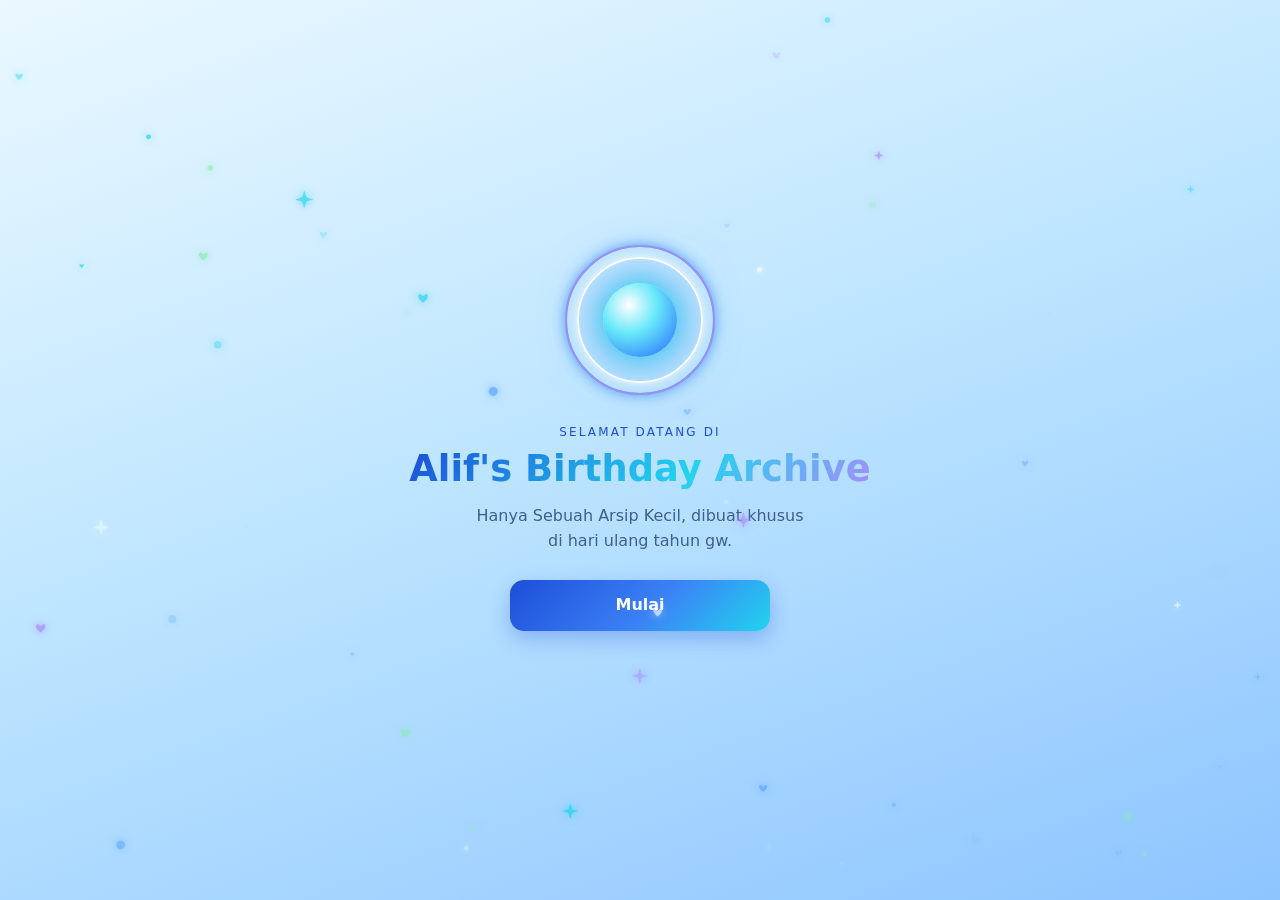
<file: index.html>
<!DOCTYPE html>
<html lang="id">
<head>
  <meta charset="UTF-8">
  <meta name="viewport" content="width=device-width, initial-scale=1, viewport-fit=cover">
  <meta name="theme-color" content="#bfe6ff">
  <meta name="color-scheme" content="only light">
  <meta name="supported-color-schemes" content="light">
  <title>Alif's Birthday Archive</title>
  <link rel="stylesheet" href="style.css">
</head>
<body>

  <!-- Latar partikel (bintang, hati, kilau) digambar di canvas -->
  <canvas id="fx" aria-hidden="true"></canvas>

  <!-- ===== LAYAR 0: Pembukaan ===== -->
  <section id="screen-intro" class="screen active">
    <div class="intro-orb" aria-hidden="true">
      <span class="orb-ring r1"></span>
      <span class="orb-ring r2"></span>
      <span class="orb-core"></span>
      <span class="orb-ring r3"></span>
    </div>
    <p class="eyebrow intro-rise d1">Selamat datang di</p>
    <h1 class="intro-title intro-rise d2">Alif's Birthday Archive</h1>
    <p class="intro-sub intro-rise d3">Hanya Sebuah Arsip Kecil, dibuat khusus di hari ulang tahun gw.</p>
    <button type="button" id="btn-start" class="btn primary intro-btn intro-rise d4">Mulai</button>
  </section>

  <!-- ===== LAYAR 1: Nama & jenis kelamin ===== -->
  <section id="screen-welcome" class="screen">
    <div class="card welcome-card">
      <p class="eyebrow">Alif's Birthday Archive</p>
      <h1>Ada hadiah buat kalian</h1>
      <p class="muted">Isi dulu ya sebelum membuka hadiahnya.</p>

      <form id="welcome-form" novalidate>
        <label class="field">
          <span>Nama kalian</span>
          <input type="text" id="input-name" maxlength="50" autocomplete="off" placeholder="Tulis nama kalian">
        </label>

        <fieldset class="field">
          <legend>Jenis kelamin</legend>
          <div class="choices">
            <label class="choice"><input type="radio" name="gender" value="laki-laki"><span>Laki-laki</span></label>
            <label class="choice"><input type="radio" name="gender" value="perempuan"><span>Perempuan</span></label>
          </div>
        </fieldset>

        <p class="notice">
          Tolong isi dengan jujur ya, isi Nama asli kalian, Jangan menyamar jadi orang lain, dan kirim pesan dengan niat baik.
          Nama yang kalian tulis tidak diverifikasi, jadi gw percaya sama kalian.
        </p>

        <p id="welcome-error" class="error" role="alert" hidden></p>
        <button type="submit" class="btn primary">Lanjut</button>
      </form>
    </div>
  </section>

  <!-- ===== LAYAR 2: Kotak hadiah ===== -->
  <section id="screen-gift" class="screen">
    <p class="muted center">Ketuk kotaknya untuk membuka</p>
    <button type="button" id="gift" class="gift" aria-label="Buka hadiah">
      <span class="gift-glow"></span>
      <span class="gift-lid">
        <span class="gift-ribbon-v"></span>
        <span class="bow"><i></i><i></i></span>
      </span>
      <span class="gift-box">
        <span class="gift-ribbon-v"></span>
      </span>
    </button>
  </section>

  <!-- ===== LAYAR 3: Tulisan pembuka ===== -->
  <section id="screen-text" class="screen">
    <h2 class="intro-text">Hadiah dari Alif untuk kalian di hari ulang tahunnya</h2>
  </section>

  <!-- ===== LAYAR 4: Halaman utama ===== -->
  <main id="screen-main" class="screen">

    <header class="hero">
      <p class="eyebrow">Alif's Birthday Archive</p>
      <h1 id="hello-title">Halo!</h1>

      <!-- Gambar: simpan file kamu sendiri di img/horikita.jpg -->
      <div class="portrait">
        <img src="horikita.jpg" alt="Suzune Horikita" id="portrait-img">
        <div class="portrait-fallback" id="portrait-fallback" hidden>Gambar belum dipasang</div>
      </div>
    </header>

    <!-- Pemutar musik -->
    <section class="card player" aria-label="Pemutar musik">
      <div class="player-info">
        <p class="player-title" id="track-title">-</p>
        <p class="player-artist muted" id="track-artist">-</p>
      </div>
      <div class="player-controls">
        <button type="button" class="icon-btn" id="btn-play" aria-label="Putar">
          <svg viewBox="0 0 24 24" id="icon-play"><path d="M8 5v14l11-7z"/></svg>
          <svg viewBox="0 0 24 24" id="icon-pause" hidden><path d="M6 5h4v14H6zM14 5h4v14h-4z"/></svg>
        </button>
        <button type="button" class="icon-btn" id="btn-next" aria-label="Ganti lagu">
          <svg viewBox="0 0 24 24"><path d="M6 5v14l9-7zM17 5h2v14h-2z"/></svg>
        </button>
      </div>
      <p class="muted small" id="audio-note" hidden></p>
    </section>

    <!-- Jumlah pesan -->
    <section class="card counter">
      <p class="muted">Pesan yang sudah tersimpan</p>
      <p class="counter-number" id="msg-count">-</p>
    </section>

    <!-- Formulir pesan -->
    <section class="card" id="form-section">
      <h2>Tinggalkan pesan</h2>
      <p class="muted" id="form-status">Memeriksa status formulir...</p>

      <form id="msg-form" novalidate>
        <label class="field">
          <span>Pesan untuk Alif</span>
          <textarea id="msg-text" rows="6" maxlength="1000" placeholder="Tulis pesan kalian di sini" disabled></textarea>
        </label>
        <p class="char-count"><span id="char-now">0</span> / 1000</p>
        <p id="msg-error" class="error" role="alert" hidden></p>
        <button type="submit" class="btn primary" id="btn-send" disabled>Kirim pesan</button>
      </form>
    </section>

    <!-- Penutup -->
    <section class="card closing">
      <h2>Terimakasih Banyak</h2>
      <p>“Di hari ulang tahun gw ini, gw GK butuh kado atau hadiah dari kalian 🗿</p>
      <p>Tapi justru gw-lah yang ngasih kado ini ke kalian, yaitu untuk mengisi pesan di  website ini 😹</p>
      <p>Terimakasih Sudah Mampir Ke Website Gw.</p>
      <p>Terima kasih sudah meluangkan waktu untuk mampir, membaca, dan meninggalkan pesan. Setiap pesan punya ceritanya sendiri, dan gw menghargai waktu serta niat baik kalian.</p>
      <p>Sampai Jumpa Di Lain Waktu!”</p>
    </section>
  </main>

  <!-- ===== Animasi amplop setelah pesan tersimpan ===== -->
  <div id="send-fx" class="send-fx" hidden>
    <div class="archive-target" aria-hidden="true">
      <svg viewBox="0 0 64 64"><path d="M8 22h48v32H8z"/><path d="M4 12h56v10H4z"/><path d="M26 32h12"/></svg>
    </div>
    <svg class="envelope" viewBox="0 0 120 84" aria-hidden="true">
      <rect x="4" y="4" width="112" height="76" rx="8"/>
      <path d="M6 8l54 40L114 8"/>
    </svg>
    <div class="send-result" id="send-result" hidden>
      <p class="send-title" id="send-title">Pesanmu telah sampai kepada Alif.</p>
      <p class="muted small" id="send-sub" hidden></p>
      <button type="button" class="btn primary" id="btn-fx-close">Tutup</button>
    </div>
  </div>

  <audio id="audio" preload="none"></audio>
  <script src="script.js"></script>
</body>
</html>
</file>
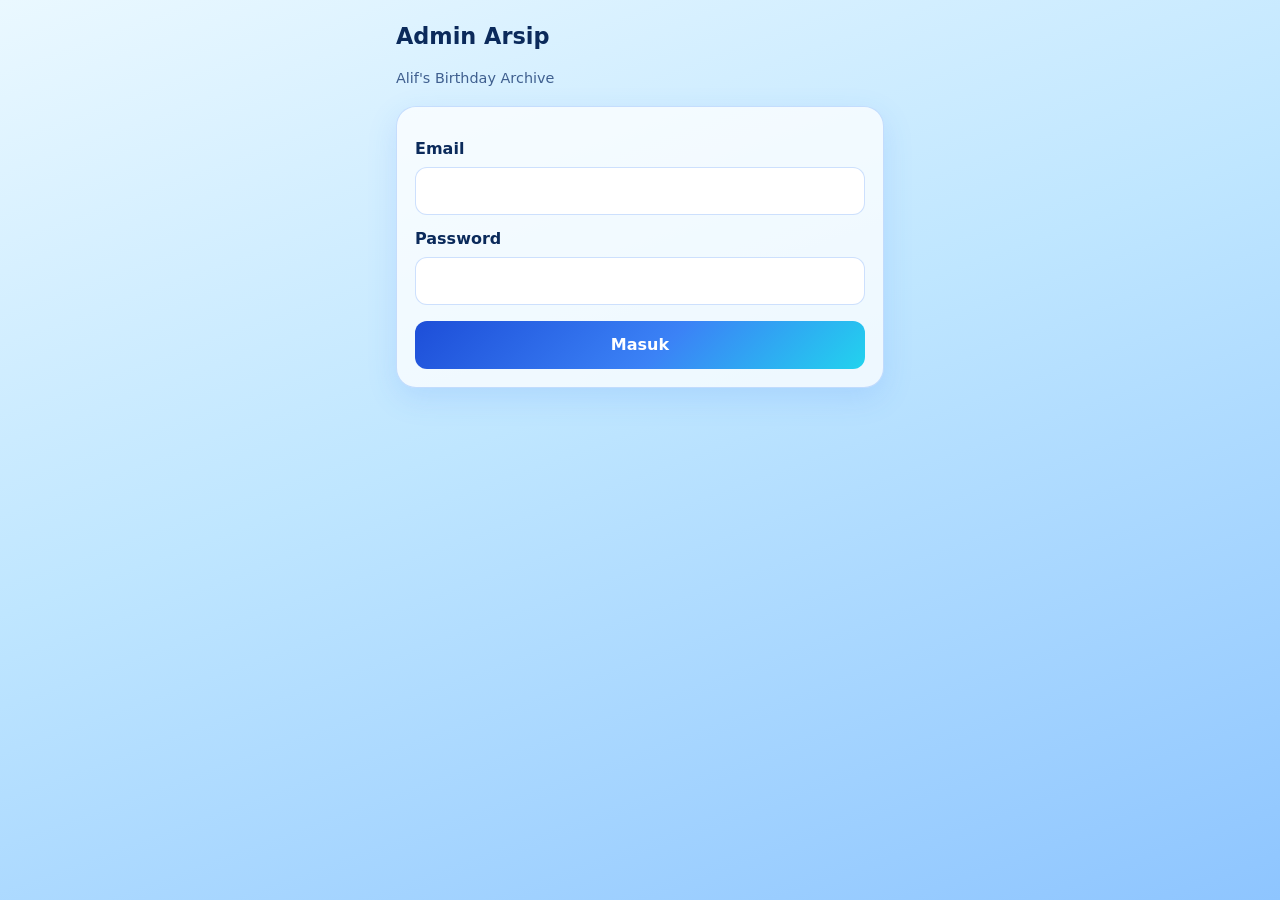
<file: admin.html>
<!DOCTYPE html>
<html lang="id">
<head>
  <meta charset="UTF-8">
  <meta name="viewport" content="width=device-width, initial-scale=1, viewport-fit=cover">
  <meta name="robots" content="noindex, nofollow">
  <meta name="color-scheme" content="only light">
  <meta name="supported-color-schemes" content="light">
  <title>Admin - Alif's Birthday Archive</title>
  <style>
    :root {
      color-scheme: light; color-scheme: only light;
      --navy: #0b2a5b; --blue: #3b82f6; --blue-deep: #1d4ed8; --cyan: #22d3ee;
      --purple: #a78bfa; --mint: #4ade80; --pink: #f472b6; --line: rgba(59,130,246,.25);
    }
    * { box-sizing: border-box; -webkit-tap-highlight-color: transparent; }
    body {
      margin: 0; min-height: 100vh; color: var(--navy);
      font-family: system-ui, -apple-system, "Segoe UI", Roboto, sans-serif; line-height: 1.5;
      background: linear-gradient(160deg, #eaf8ff 0%, #bfe6ff 45%, #8ec5ff 100%) fixed;
    }
    .wrap { max-width: 520px; margin: 0 auto; padding: 20px 16px 60px; }
    h1 { font-size: 1.4rem; margin: 0 0 4px; }
    .muted { color: #3f5f8f; font-size: .9rem; }
    .panel {
      background: rgba(255,255,255,.75); border: 1px solid var(--line); border-radius: 20px;
      padding: 18px; margin-top: 16px; box-shadow: 0 10px 30px rgba(59,130,246,.15);
    }
    label { display: block; font-weight: 600; margin-top: 12px; }
    input, select {
      width: 100%; font: inherit; color: var(--navy); background: #fff;
      border: 1.5px solid var(--line); border-radius: 12px; padding: 11px 13px; margin-top: 6px; outline: none;
    }
    input:focus, select:focus { border-color: var(--blue); }
    button {
      font: inherit; font-weight: 700; border: 0; border-radius: 12px; padding: 12px 16px; cursor: pointer;
      color: #fff; background: linear-gradient(135deg, var(--blue-deep), var(--blue) 55%, var(--cyan));
    }
    button.full { width: 100%; margin-top: 16px; }
    button:disabled { opacity: .5; }
    .error { color: #b42318; font-weight: 600; margin-top: 10px; }
    .bar { display: flex; gap: 10px; align-items: center; justify-content: space-between; }
    .bar button { padding: 8px 12px; font-size: .85rem; background: #64748b; }
    .filters { display: grid; grid-template-columns: 1fr 1fr; gap: 10px; }
    .count { margin: 14px 2px 4px; font-weight: 700; }

    /* =====================================================
       KARTU PESAN (lebih pekat, garis menyala)
       ===================================================== */
    .msg {
      position: relative; overflow: hidden; margin-top: 16px; padding: 18px 18px 16px;
      border-radius: 22px; color: var(--navy); border: 2.5px solid transparent;
    }
    .who { position: relative; z-index: 1; font-size: 1.2rem; font-weight: 800; margin: 0; word-break: break-word; }
    .meta { position: relative; z-index: 1; font-size: .8rem; font-weight: 600; color: #1e3a8a; margin: 2px 0 10px; }
    .body { position: relative; z-index: 1; white-space: pre-wrap; word-break: break-word; margin: 0; font-weight: 500; }
    .del {
      position: relative; z-index: 1; margin-top: 12px; padding: 7px 14px; font-size: .8rem;
      background: #fff; color: #b42318; border: 1.5px solid #b42318;
    }

    /* Nama biasa: biru / cyan / ungu / hijau muda (TANPA pink), warna pekat + garis menyala */
    .msg.c0 { background: linear-gradient(145deg, #bfdbfe, #60a5fa); border-color: #2563eb; box-shadow: 0 0 0 1px #93c5fd, 0 0 18px rgba(37,99,235,.6); }
    .msg.c1 { background: linear-gradient(145deg, #a5f3fc, #22d3ee); border-color: #0891b2; box-shadow: 0 0 0 1px #67e8f9, 0 0 18px rgba(6,182,212,.65); }
    .msg.c2 { background: linear-gradient(145deg, #ddd6fe, #a78bfa); border-color: #7c3aed; box-shadow: 0 0 0 1px #c4b5fd, 0 0 18px rgba(124,58,237,.55); }
    .msg.c3 { background: linear-gradient(145deg, #bbf7d0, #4ade80); border-color: #16a34a; box-shadow: 0 0 0 1px #86efac, 0 0 18px rgba(22,163,74,.55); }

    /* SPESIAL: kilau lewat + berdenyut menyala */
    .msg.rania::before, .msg.azfa::before {
      content: ""; position: absolute; top: 0; bottom: 0; left: -60%; width: 50%; z-index: 0;
      background: linear-gradient(115deg, transparent 20%, rgba(255,255,255,.65) 50%, transparent 80%);
      transform: skewX(-18deg); animation: sweep 3.6s ease-in-out infinite;
    }
    .msg.rania::after, .msg.azfa::after {
      content: ""; position: absolute; inset: 0; z-index: 0; pointer-events: none;
      background:
        radial-gradient(circle at 88% 14%, rgba(255,255,255,.95) 0 2px, transparent 3px),
        radial-gradient(circle at 74% 30%, rgba(255,255,255,.8) 0 1.5px, transparent 2.5px),
        radial-gradient(circle at 94% 56%, rgba(255,255,255,.85) 0 2px, transparent 3px),
        radial-gradient(circle at 80% 84%, rgba(255,255,255,.9) 0 1.5px, transparent 2.5px),
        radial-gradient(circle at 60% 92%, rgba(255,255,255,.7) 0 2px, transparent 3px);
      animation: twinkle 2.4s ease-in-out infinite;
    }

    /* Rania / Ran / Rann = BIRU + PINK */
    .msg.rania {
      background: linear-gradient(135deg, #3b82f6 0%, #93c5fd 38%, #f9a8d4 68%, #ec4899 100%);
      border-color: #ec4899;
      animation: glowPink 2.6s ease-in-out infinite;
    }
    /* Azfa / YourName / Your Name = BIRU + CYAN */
    .msg.azfa {
      background: linear-gradient(135deg, #2563eb 0%, #60a5fa 38%, #67e8f9 70%, #06b6d4 100%);
      border-color: #06b6d4;
      animation: glowCyan 2.6s ease-in-out infinite;
    }
    .msg.rania .who, .msg.azfa .who { font-size: 1.3rem; text-shadow: 0 1px 0 rgba(255,255,255,.7); }
    .msg.rania .meta, .msg.azfa .meta { color: #0b2a5b; }

    /* =====================================================
       PALING SPESIAL: Alif / NameGw / Name Gw (pesan untuk diri sendiri)
       3 warna: biru muda + cyan + biru cyber/neon
       ===================================================== */
    .msg.alif {
      background: linear-gradient(135deg, #bae6fd 0%, #67e8f9 32%, #22d3ee 52%, #3b82f6 82%, #2563ff 100%);
      border-color: #00e5ff;
      outline: 2px solid rgba(255,255,255,.85); outline-offset: -9px;
      padding: 22px 20px 18px;
      animation: neonPulse 2.2s ease-in-out infinite;
    }
    .msg.alif::before {
      content: ""; position: absolute; top: 0; bottom: 0; left: -60%; width: 45%; z-index: 0;
      background: linear-gradient(115deg, transparent 20%, rgba(255,255,255,.8) 50%, transparent 80%);
      transform: skewX(-18deg); animation: sweep 2.8s ease-in-out infinite;
    }
    .msg.alif::after {
      content: ""; position: absolute; inset: 0; z-index: 0; pointer-events: none;
      background:
        radial-gradient(circle at 90% 10%, #fff 0 3px, transparent 4.5px),
        radial-gradient(circle at 76% 24%, #fff 0 2px, transparent 3.5px),
        radial-gradient(circle at 95% 42%, #fff 0 2.5px, transparent 4px),
        radial-gradient(circle at 84% 62%, #fff 0 2px, transparent 3.5px),
        radial-gradient(circle at 92% 86%, #fff 0 3px, transparent 4.5px),
        radial-gradient(circle at 66% 90%, #fff 0 2px, transparent 3.5px),
        radial-gradient(circle at 50% 12%, #fff 0 2px, transparent 3.5px),
        radial-gradient(circle at 36% 94%, #fff 0 2.5px, transparent 4px),
        radial-gradient(circle at 8% 78%, #fff 0 2px, transparent 3.5px),
        radial-gradient(circle at 12% 18%, #fff 0 2.5px, transparent 4px);
      filter: drop-shadow(0 0 4px #fff);
      animation: twinkleFast 1.5s ease-in-out infinite;
    }
    .msg.alif .who {
      font-size: 1.5rem; letter-spacing: .02em;
      text-shadow: 0 0 10px rgba(255,255,255,.95), 0 1px 0 rgba(255,255,255,.8);
    }
    /* bintang 4 sudut berkelip di samping nama */
    .msg.alif .who::after {
      content: ""; display: inline-block; width: 16px; height: 16px; margin-left: 8px; vertical-align: middle;
      background: #fff; filter: drop-shadow(0 0 5px #fff);
      clip-path: polygon(50% 0, 62% 38%, 100% 50%, 62% 62%, 50% 100%, 38% 62%, 0 50%, 38% 38%);
      animation: starBlink 1.2s ease-in-out infinite;
    }
    .msg.alif .meta { color: #0b2a5b; }

    @keyframes neonPulse {
      0%, 100% { box-shadow: 0 0 0 2px #00e5ff, 0 0 18px #00e5ff, 0 0 40px #2979ff, 0 0 64px rgba(41,121,255,.45); }
      50% { box-shadow: 0 0 0 3px #7df9ff, 0 0 32px #00e5ff, 0 0 62px #2979ff, 0 0 96px rgba(41,121,255,.75); }
    }
    @keyframes twinkleFast { 0%, 100% { opacity: .3; } 50% { opacity: 1; } }
    @keyframes starBlink {
      0%, 100% { transform: scale(.6) rotate(0); opacity: .5; }
      50% { transform: scale(1.25) rotate(45deg); opacity: 1; }
    }

    @keyframes sweep { 0% { left: -60%; } 55%, 100% { left: 130%; } }
    @keyframes twinkle { 0%, 100% { opacity: .45; } 50% { opacity: 1; } }
    @keyframes glowPink {
      0%, 100% { box-shadow: 0 0 0 2px #f472b6, 0 0 16px rgba(236,72,153,.7), 0 0 34px rgba(59,130,246,.5); }
      50% { box-shadow: 0 0 0 2px #f9a8d4, 0 0 28px rgba(236,72,153,.95), 0 0 52px rgba(59,130,246,.75); }
    }
    @keyframes glowCyan {
      0%, 100% { box-shadow: 0 0 0 2px #22d3ee, 0 0 16px rgba(6,182,212,.75), 0 0 34px rgba(37,99,235,.5); }
      50% { box-shadow: 0 0 0 2px #67e8f9, 0 0 28px rgba(6,182,212,1), 0 0 52px rgba(37,99,235,.75); }
    }
    @media (prefers-reduced-motion: reduce) {
      .msg.rania, .msg.azfa, .msg.alif, .msg.rania::before, .msg.azfa::before, .msg.alif::before,
      .msg.rania::after, .msg.azfa::after, .msg.alif::after, .msg.alif .who::after { animation: none; }
    }
    [hidden] { display: none !important; }
  </style>
</head>
<body>
  <div class="wrap">
    <h1>Admin Arsip</h1>
    <p class="muted">Alif's Birthday Archive</p>

    <!-- LOGIN -->
    <section class="panel" id="login-panel">
      <form id="login-form">
        <label for="email">Email</label>
        <input type="email" id="email" autocomplete="username" required>
        <label for="password">Password</label>
        <input type="password" id="password" autocomplete="current-password" required>
        <p class="error" id="login-error" hidden></p>
        <button type="submit" class="full" id="login-btn">Masuk</button>
      </form>
    </section>

    <!-- DASHBOARD -->
    <section id="dash" hidden>
      <div class="panel">
        <div class="bar">
          <strong>Pesan masuk</strong>
          <button type="button" id="logout-btn">Keluar</button>
        </div>
        <div class="filters">
          <div>
            <label for="year-select">Arsip tahun</label>
            <select id="year-select"></select>
          </div>
          <div>
            <label for="search">Cari</label>
            <input type="search" id="search" placeholder="Nama / isi pesan">
          </div>
        </div>
        <p class="error" id="dash-error" hidden></p>
      </div>

      <p class="count" id="count">-</p>
      <div id="list"></div>
    </section>
  </div>

  <script src="admin.js"></script>
</body>
</html>
</file>
<file: style.css>
/* ===== Warna & dasar ===== */
:root {
  color-scheme: light;
  color-scheme: only light;
  --ice: #eaf8ff;
  --sky: #bfe6ff;
  --blue: #3b82f6;
  --blue-deep: #1d4ed8;
  --navy: #0b2a5b;
  --cyan: #22d3ee;
  --purple: #a78bfa;
  --mint: #86efac;
  --white: #ffffff;
  --card: rgba(255, 255, 255, 0.72);
  --line: rgba(59, 130, 246, 0.25);
}

* { box-sizing: border-box; -webkit-tap-highlight-color: transparent; }

html, body { margin: 0; min-height: 100%; }

/* Pastikan elemen ber-atribut hidden benar-benar tersembunyi */
[hidden] { display: none !important; }

body {
  font-family: system-ui, -apple-system, "Segoe UI", Roboto, sans-serif;
  color: var(--navy);
  background: linear-gradient(160deg, #eaf8ff 0%, #bfe6ff 45%, #8ec5ff 100%) fixed;
  line-height: 1.55;
  overflow-x: hidden;
}

#fx { position: fixed; inset: 0; width: 100%; height: 100%; z-index: 20; pointer-events: none; }

/* ===== Layar ===== */
.screen {
  position: relative;
  z-index: 1;
  display: none;
  min-height: 100vh;
  min-height: 100dvh;
  padding: 24px 16px 48px;
  flex-direction: column;
  align-items: center;
  justify-content: center;
}
.screen.active { display: flex; animation: fadeIn 0.6s ease both; }
#screen-main.active { justify-content: flex-start; gap: 16px; }
.screen.leaving { animation: fadeOut 0.9s ease both; }

@keyframes fadeIn { from { opacity: 0; transform: translateY(10px); } to { opacity: 1; transform: none; } }
@keyframes fadeOut { to { opacity: 0; transform: translateY(-6px); } }

/* ===== Kartu & teks ===== */
.card {
  width: 100%;
  max-width: 440px;
  background: var(--card);
  border: 1px solid var(--line);
  border-radius: 22px;
  padding: 20px;
  backdrop-filter: blur(10px);
  -webkit-backdrop-filter: blur(10px);
  box-shadow: 0 10px 30px rgba(59, 130, 246, 0.18);
}

h1 { font-size: 1.7rem; line-height: 1.2; margin: 4px 0 8px; }
h2 { font-size: 1.25rem; margin: 0 0 8px; }
p { margin: 0 0 10px; }
.eyebrow { font-size: 0.75rem; letter-spacing: 0.18em; text-transform: uppercase; color: var(--blue-deep); margin: 0; }
.muted { color: #3f5f8f; }
.small { font-size: 0.85rem; }
.center { text-align: center; }

/* ===== Form ===== */
.field { display: block; margin: 16px 0 0; border: 0; padding: 0; }
.field > span, .field > legend { display: block; font-weight: 600; margin-bottom: 6px; padding: 0; }

input[type="text"], textarea {
  width: 100%;
  font: inherit;
  color: var(--navy);
  background: var(--white);
  border: 1.5px solid var(--line);
  border-radius: 14px;
  padding: 12px 14px;
  outline: none;
}
input[type="text"]:focus, textarea:focus { border-color: var(--blue); box-shadow: 0 0 0 3px rgba(59, 130, 246, 0.2); }
textarea { resize: vertical; min-height: 130px; }
textarea:disabled { background: #eef4fb; }

.choices { display: flex; gap: 10px; }
.choice { flex: 1; }
.choice input { position: absolute; opacity: 0; pointer-events: none; }
.choice span {
  display: block;
  text-align: center;
  padding: 11px 8px;
  border-radius: 14px;
  background: var(--white);
  border: 1.5px solid var(--line);
  font-weight: 600;
}
.choice input:checked + span {
  background: linear-gradient(135deg, var(--blue), var(--cyan));
  color: var(--white);
  border-color: transparent;
}

.notice {
  margin-top: 16px;
  font-size: 0.86rem;
  background: rgba(167, 139, 250, 0.14);
  border: 1px solid rgba(167, 139, 250, 0.4);
  border-radius: 14px;
  padding: 10px 12px;
}

.error { color: #b42318; font-weight: 600; font-size: 0.9rem; }
.char-count { text-align: right; font-size: 0.85rem; color: #3f5f8f; margin: 4px 0 8px; }
.char-count.near { color: #b45309; }

.btn {
  width: 100%;
  font: inherit;
  font-weight: 700;
  border: 0;
  border-radius: 14px;
  padding: 13px 16px;
  cursor: pointer;
  margin-top: 12px;
}
.btn.primary { color: var(--white); background: linear-gradient(135deg, var(--blue-deep), var(--blue) 55%, var(--cyan)); box-shadow: 0 8px 20px rgba(29, 78, 216, 0.3); }
.btn:disabled { opacity: 0.5; cursor: not-allowed; box-shadow: none; }
.btn:active:not(:disabled) { transform: scale(0.98); }

/* ===== Kotak hadiah (CSS murni) ===== */
.gift { position: relative; width: 190px; height: 190px; margin-top: 28px; background: none; border: 0; padding: 0; cursor: pointer; }
.gift-box, .gift-lid { position: absolute; left: 0; right: 0; margin: auto; }
.gift-box {
  bottom: 0; width: 150px; height: 105px;
  background: linear-gradient(160deg, #60a5fa, var(--blue-deep));
  border-radius: 8px;
  box-shadow: 0 14px 28px rgba(29, 78, 216, 0.35);
}
.gift-lid {
  bottom: 100px; width: 170px; height: 38px;
  background: linear-gradient(160deg, #93c5fd, var(--blue));
  border-radius: 8px;
  transform-origin: left bottom;
  transition: transform 0.9s cubic-bezier(.2, .8, .2, 1);
  z-index: 3;
}
.gift-ribbon-v {
  position: absolute; top: 0; bottom: 0; left: 50%; width: 26px; margin-left: -13px;
  background: linear-gradient(180deg, #ffffff, #cffafe);
}
.bow { position: absolute; left: 50%; top: -20px; width: 0; height: 0; }
.bow i {
  position: absolute; top: 0; width: 34px; height: 24px;
  border: 5px solid #ffffff; border-radius: 50% 50% 50% 0;
}
.bow i:first-child { left: -36px; transform: rotate(-15deg); }
.bow i:last-child { left: 2px; transform: scaleX(-1) rotate(-15deg); }

.gift-glow {
  position: absolute; left: 50%; bottom: 100px; width: 120px; height: 0; margin-left: -60px;
  background: linear-gradient(to top, rgba(255,255,255,0.95), rgba(34,211,238,0));
  filter: blur(6px); opacity: 0; transition: all 0.9s ease; z-index: 2;
}
.gift:not(.open) { animation: floaty 2.4s ease-in-out infinite; }
.gift.open .gift-lid { transform: translate(-30px, -50px) rotate(-38deg); }
.gift.open .gift-glow { height: 220px; opacity: 1; }
@keyframes floaty { 0%, 100% { transform: translateY(0); } 50% { transform: translateY(-8px); } }

/* ===== Tulisan pembuka ===== */
.intro-text {
  max-width: 340px; text-align: center; font-size: 1.6rem; line-height: 1.35;
  background: linear-gradient(135deg, var(--blue-deep), var(--cyan));
  -webkit-background-clip: text; background-clip: text; color: transparent;
}

/* ===== Halaman utama ===== */
.hero { text-align: center; width: 100%; max-width: 440px; margin-top: 8px; }
.portrait {
  margin: 14px auto 0; width: 100%; max-width: 440px; height: auto; border-radius: 22px; overflow: hidden;
  border: 3px solid var(--white); box-shadow: 0 12px 30px rgba(29, 78, 216, 0.3);
  background: linear-gradient(160deg, #dbeafe, #a5f3fc);
}
.portrait img { width: 100%; height: auto; display: block; }
.portrait-fallback { min-height: 180px; display: flex; align-items: center; justify-content: center; padding: 12px; color: #3f5f8f; font-size: 0.9rem; }

.player { display: flex; flex-wrap: wrap; align-items: center; justify-content: space-between; gap: 10px; }
.player-title { font-weight: 700; margin: 0; }
.player-artist { margin: 0; font-size: 0.85rem; }
.player-controls { display: flex; gap: 10px; }
.icon-btn {
  width: 46px; height: 46px; border-radius: 50%; border: 0; cursor: pointer;
  display: grid; place-items: center;
  background: linear-gradient(135deg, var(--blue), var(--cyan));
}
.icon-btn svg { width: 22px; height: 22px; fill: var(--white); }
.player .small { width: 100%; margin: 0; }

.counter { text-align: center; }
.counter p { margin: 0; }
.counter-number { font-size: 2.4rem; font-weight: 800; color: var(--blue-deep); }

.closing { text-align: center; }
.closing h2 {
  font-size: 1.5rem;
  background: linear-gradient(135deg, var(--blue-deep), var(--cyan));
  -webkit-background-clip: text; background-clip: text; color: transparent;
}

/* ===== Animasi amplop ===== */
.send-fx {
  position: fixed; inset: 0; z-index: 10;
  background: rgba(234, 248, 255, 0.85);
  display: flex; flex-direction: column; align-items: center; justify-content: center;
}
.send-fx[hidden] { display: none; }
.archive-target { position: absolute; top: 18%; width: 64px; height: 64px; opacity: 0; animation: pop 0.6s 0.2s ease forwards; }
.archive-target svg { width: 100%; height: 100%; fill: rgba(34, 211, 238, 0.25); stroke: var(--blue-deep); stroke-width: 3; stroke-linejoin: round; }
.envelope {
  position: absolute; bottom: 18%; width: 120px;
  fill: var(--white); stroke: var(--blue); stroke-width: 3; stroke-linejoin: round;
  filter: drop-shadow(0 0 14px rgba(34, 211, 238, 0.9));
  animation: fly 1.8s 0.4s cubic-bezier(.5, 0, .2, 1) forwards;
}
@keyframes fly {
  0% { transform: translateY(0) scale(1); opacity: 1; }
  80% { opacity: 1; }
  100% { transform: translateY(-48vh) scale(0.25); opacity: 0; }
}
@keyframes pop { from { opacity: 0; transform: scale(0.6); } to { opacity: 1; transform: none; } }

.send-result { text-align: center; max-width: 340px; padding: 0 16px; animation: fadeIn 0.8s ease both; }
.send-result[hidden] { display: none; }
.send-title { font-size: 1.5rem; font-weight: 800; color: var(--blue-deep); margin-bottom: 12px; }

/* ===== EFEK TAMBAHAN: buka kado & kirim pesan ===== */
.gift.shake { animation: shake 0.65s ease both; }
@keyframes shake {
  0%, 100% { transform: rotate(0) scale(1); }
  15% { transform: rotate(-8deg) scale(1.04); }
  30% { transform: rotate(8deg) scale(1.06); }
  45% { transform: rotate(-10deg) scale(1.08); }
  60% { transform: rotate(10deg) scale(1.1); }
  80% { transform: rotate(-4deg) scale(1.1); }
}

.rays {
  position: fixed;
  width: 140vmax; height: 140vmax;
  margin: -70vmax 0 0 -70vmax;
  z-index: 0; pointer-events: none; opacity: 0;
  background: repeating-conic-gradient(from 0deg, rgba(255, 255, 255, 0.85) 0deg 8deg, rgba(34, 211, 238, 0) 8deg 24deg);
  -webkit-mask-image: radial-gradient(circle, #000 0%, transparent 60%);
  mask-image: radial-gradient(circle, #000 0%, transparent 60%);
  animation: raysIn 3s ease forwards, spin 14s linear infinite;
}
@keyframes raysIn { 0% { opacity: 0; } 20% { opacity: 1; } 100% { opacity: 0; } }
@keyframes spin { to { rotate: 360deg; } }

.ring {
  position: fixed; width: 20px; height: 20px; margin: -10px 0 0 -10px;
  border-radius: 50%; border: 4px solid #fff;
  box-shadow: 0 0 20px var(--cyan), inset 0 0 12px var(--cyan);
  z-index: 25; pointer-events: none;
  animation: ringOut 0.9s ease-out forwards;
}
@keyframes ringOut { to { transform: scale(26); opacity: 0; border-width: 1px; } }

.flash {
  position: fixed; inset: 0; background: #fff; z-index: 24; pointer-events: none;
  animation: flashOut 0.7s ease-out forwards;
}
@keyframes flashOut { 0% { opacity: 0.9; } 100% { opacity: 0; } }

/* Amplop terbang sambil berputar pelan */
@keyframes fly {
  0% { transform: translateY(0) scale(1) rotate(0); opacity: 1; }
  30% { transform: translateY(-12vh) scale(1.1) rotate(-6deg); opacity: 1; }
  60% { transform: translateY(-30vh) scale(0.7) rotate(6deg); opacity: 1; }
  100% { transform: translateY(-48vh) scale(0.2) rotate(0); opacity: 0; }
}

.archive-target.arrive { animation: archivePop 0.8s ease forwards; }
.archive-target.arrive svg { filter: drop-shadow(0 0 14px var(--cyan)); }
@keyframes archivePop {
  0% { transform: scale(1); opacity: 1; }
  40% { transform: scale(1.5); opacity: 1; }
  100% { transform: scale(1); opacity: 1; }
}

.send-title {
  background: linear-gradient(90deg, #1d4ed8, #22d3ee, #a78bfa, #1d4ed8);
  background-size: 200% 100%;
  -webkit-background-clip: text; background-clip: text; color: transparent;
  animation: shimmer 3s linear infinite;
}
@keyframes shimmer { to { background-position: 200% 0; } }

/* ===== PEMBUKAAN (intro) ===== */
.intro-orb { position: relative; width: 150px; height: 150px; margin-bottom: 28px; perspective: 500px; }
.orb-core {
  position: absolute; inset: 38px; border-radius: 50%;
  background: radial-gradient(circle at 35% 30%, #fff, #67e8f9 40%, #2563ff 100%);
  box-shadow: 0 0 30px var(--cyan), 0 0 60px rgba(37, 99, 235, 0.6);
  animation: orbPulse 2.4s ease-in-out infinite;
}
.orb-ring {
  position: absolute; inset: 0; border-radius: 50%;
  border: 2px solid rgba(34, 211, 238, 0.95);
  box-shadow: 0 0 12px rgba(34, 211, 238, 0.7);
}
.orb-ring.r1 { animation: ringA 7s linear infinite; }
.orb-ring.r2 { border-color: rgba(167, 139, 250, 0.95); box-shadow: 0 0 12px rgba(167, 139, 250, 0.7); animation: ringB 9s linear infinite; }
.orb-ring.r3 { inset: 12px; border-color: rgba(255, 255, 255, 0.95); box-shadow: 0 0 12px #fff; animation: ringC 5s linear infinite; }
@keyframes ringA { from { transform: rotateX(70deg) rotateZ(0); } to { transform: rotateX(70deg) rotateZ(360deg); } }
@keyframes ringB { from { transform: rotateY(70deg) rotateZ(0); } to { transform: rotateY(70deg) rotateZ(360deg); } }
@keyframes ringC { from { transform: rotateX(60deg) rotateZ(360deg); } to { transform: rotateX(60deg) rotateZ(0); } }
@keyframes orbPulse { 0%, 100% { transform: scale(1); } 50% { transform: scale(1.1); } }

.intro-title {
  font-size: 2.3rem; line-height: 1.15; text-align: center; margin: 6px 0 14px;
  background: linear-gradient(135deg, var(--blue-deep), var(--cyan) 60%, var(--purple));
  -webkit-background-clip: text; background-clip: text; color: transparent;
}
.intro-sub { max-width: 340px; text-align: center; color: #3f5f8f; margin: 0 0 8px; }
.intro-btn { max-width: 260px; margin-top: 18px; }
#screen-intro .eyebrow { text-align: center; }

.intro-rise { opacity: 0; transform: translateY(14px); animation: introRise 0.8s ease forwards; }
.intro-rise.d1 { animation-delay: 0.3s; }
.intro-rise.d2 { animation-delay: 0.6s; }
.intro-rise.d3 { animation-delay: 1.1s; }
.intro-rise.d4 { animation-delay: 1.6s; }
@keyframes introRise { to { opacity: 1; transform: none; } }

@media (prefers-reduced-motion: reduce) {
  .orb-core, .orb-ring { animation: none; }
  .intro-rise { opacity: 1; transform: none; animation: none; }
}

/* ===== Hemat gerak ===== */
@media (prefers-reduced-motion: reduce) {
  .gift:not(.open), .gift.shake, .envelope, .send-title { animation: none; }
  .envelope { opacity: 0; }
}
</file>
